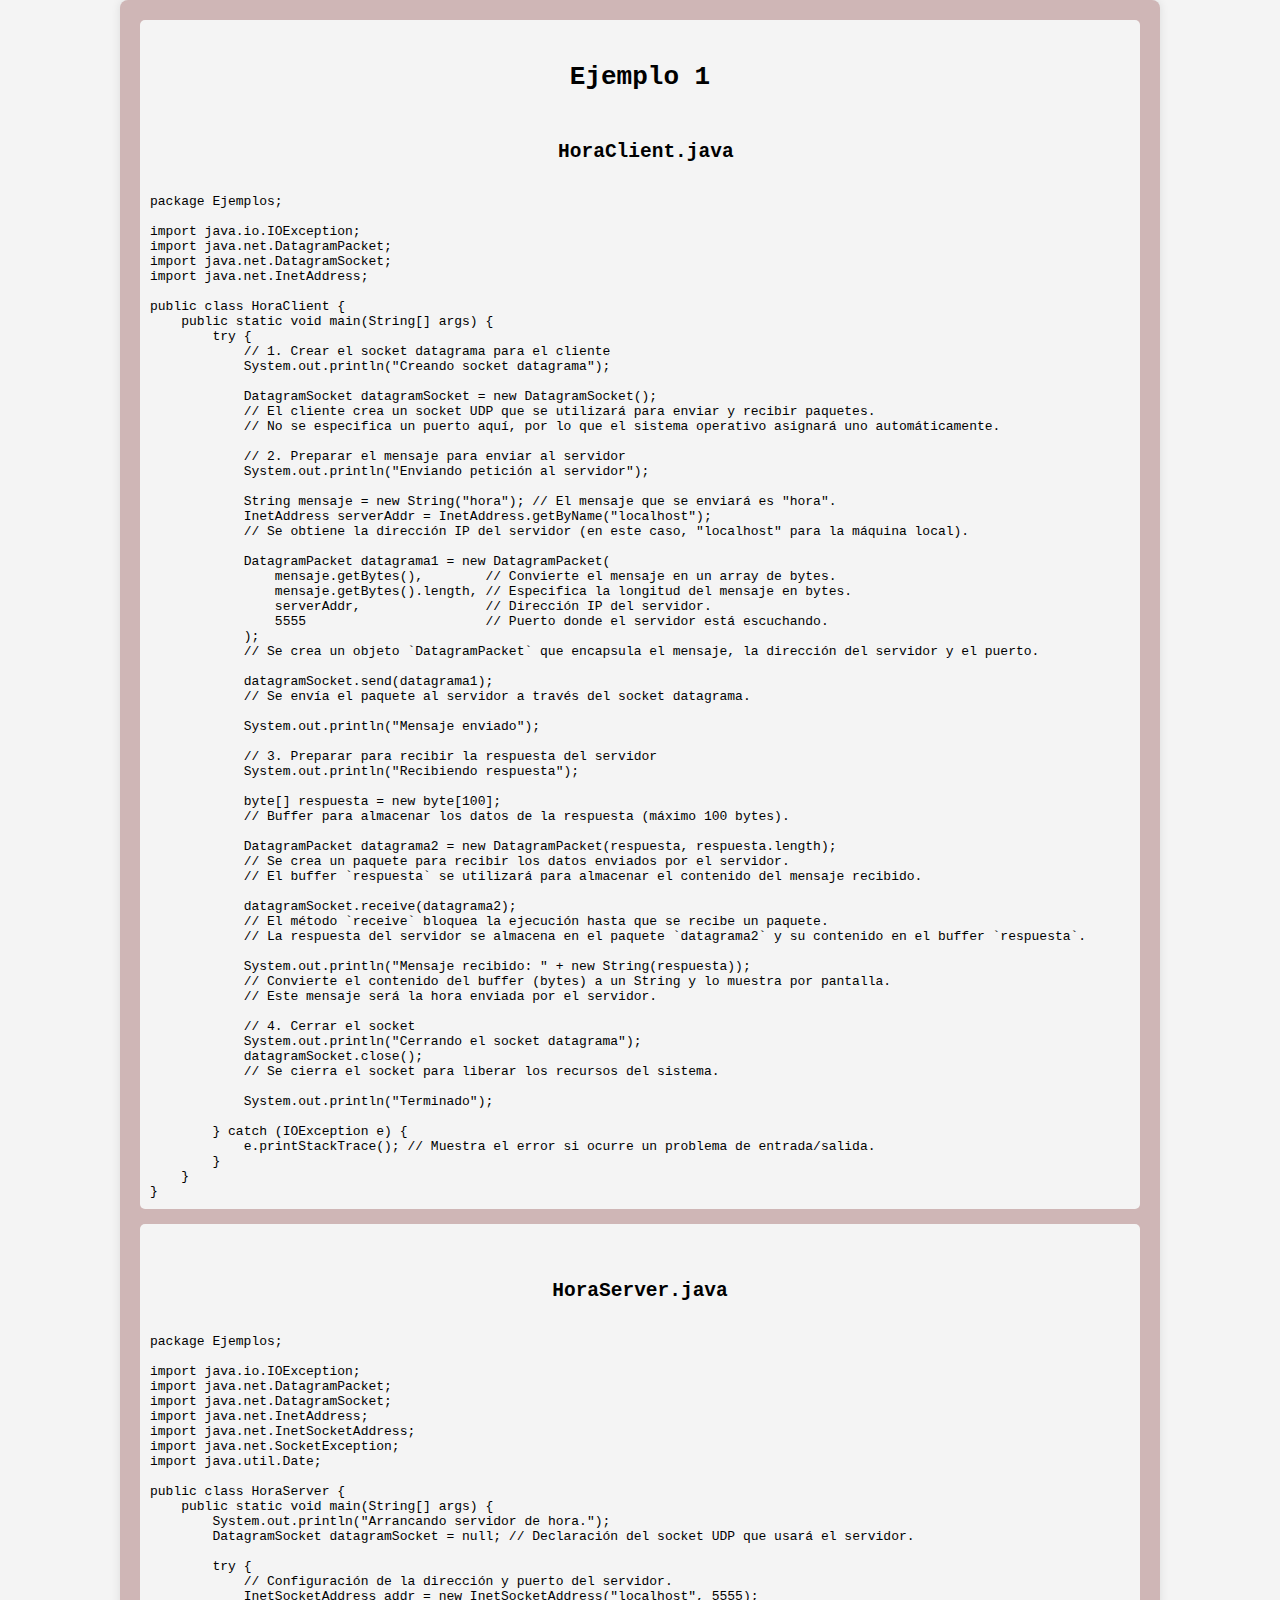
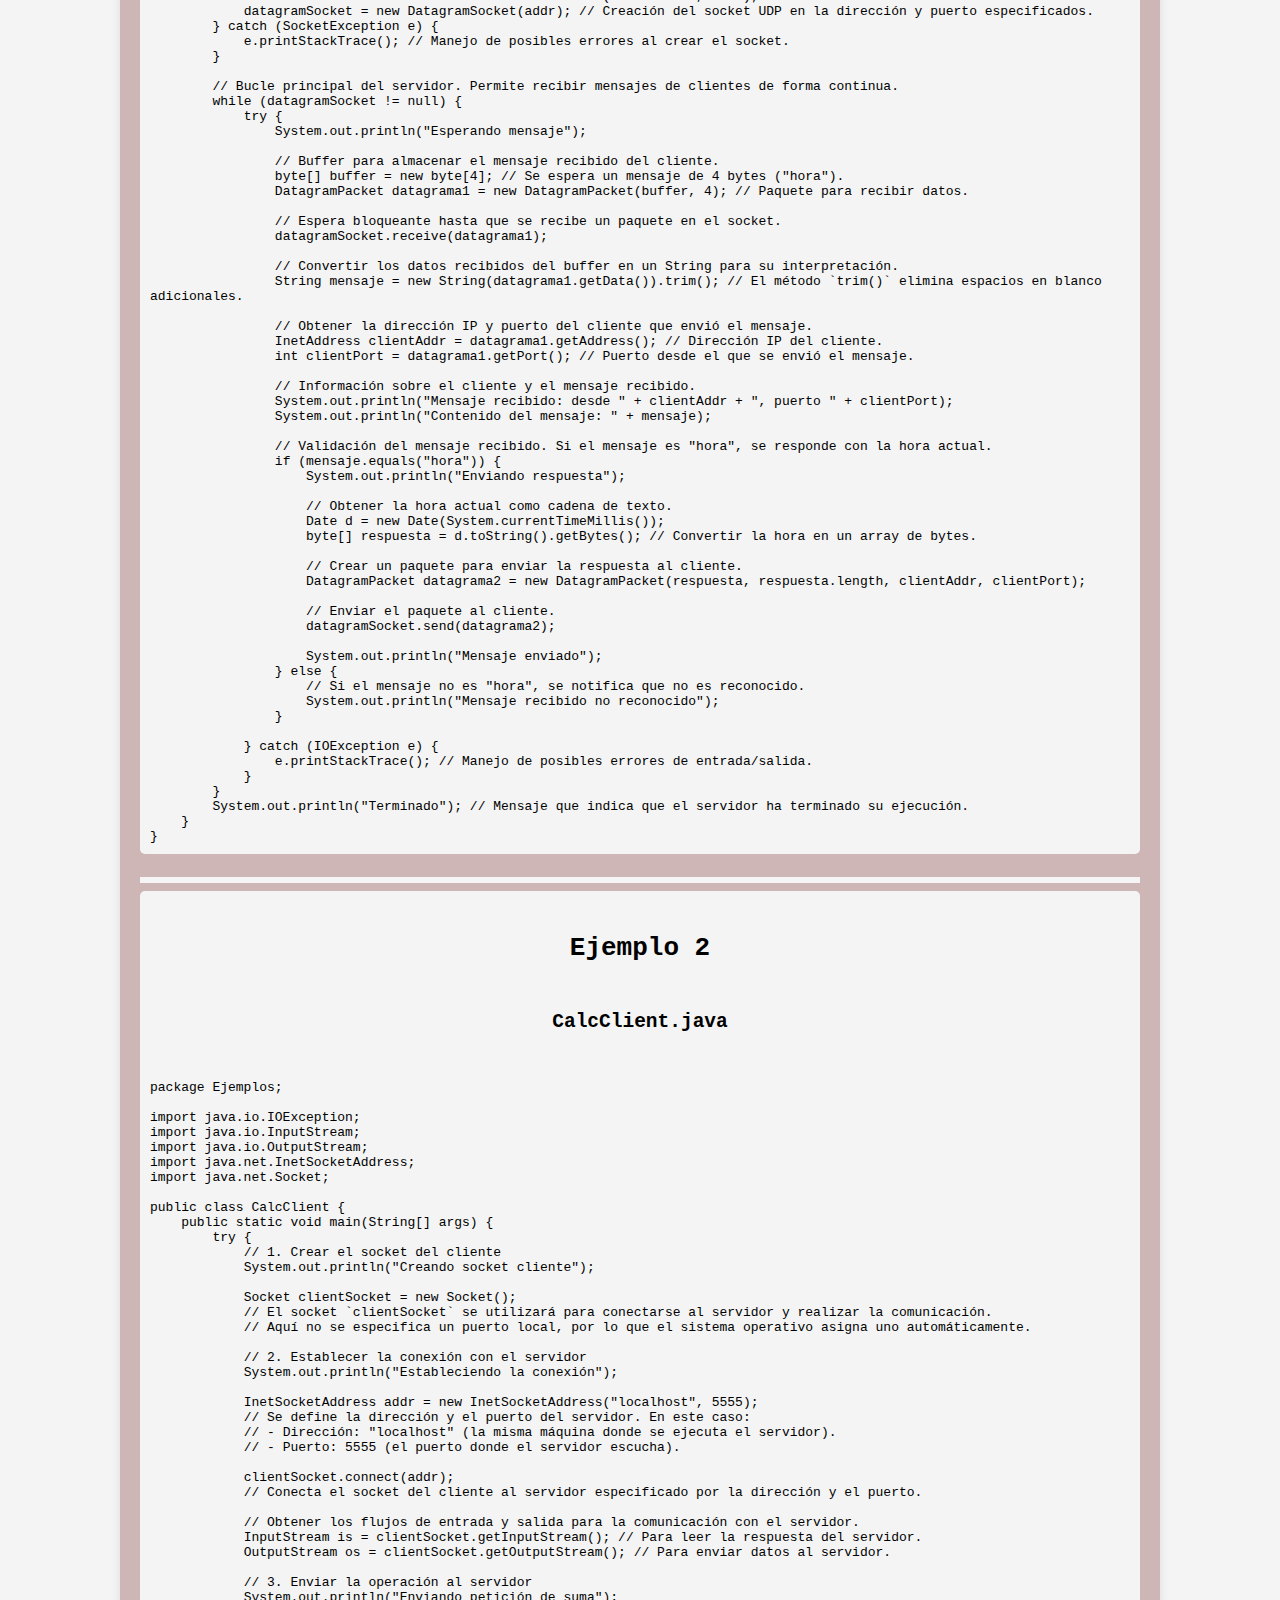
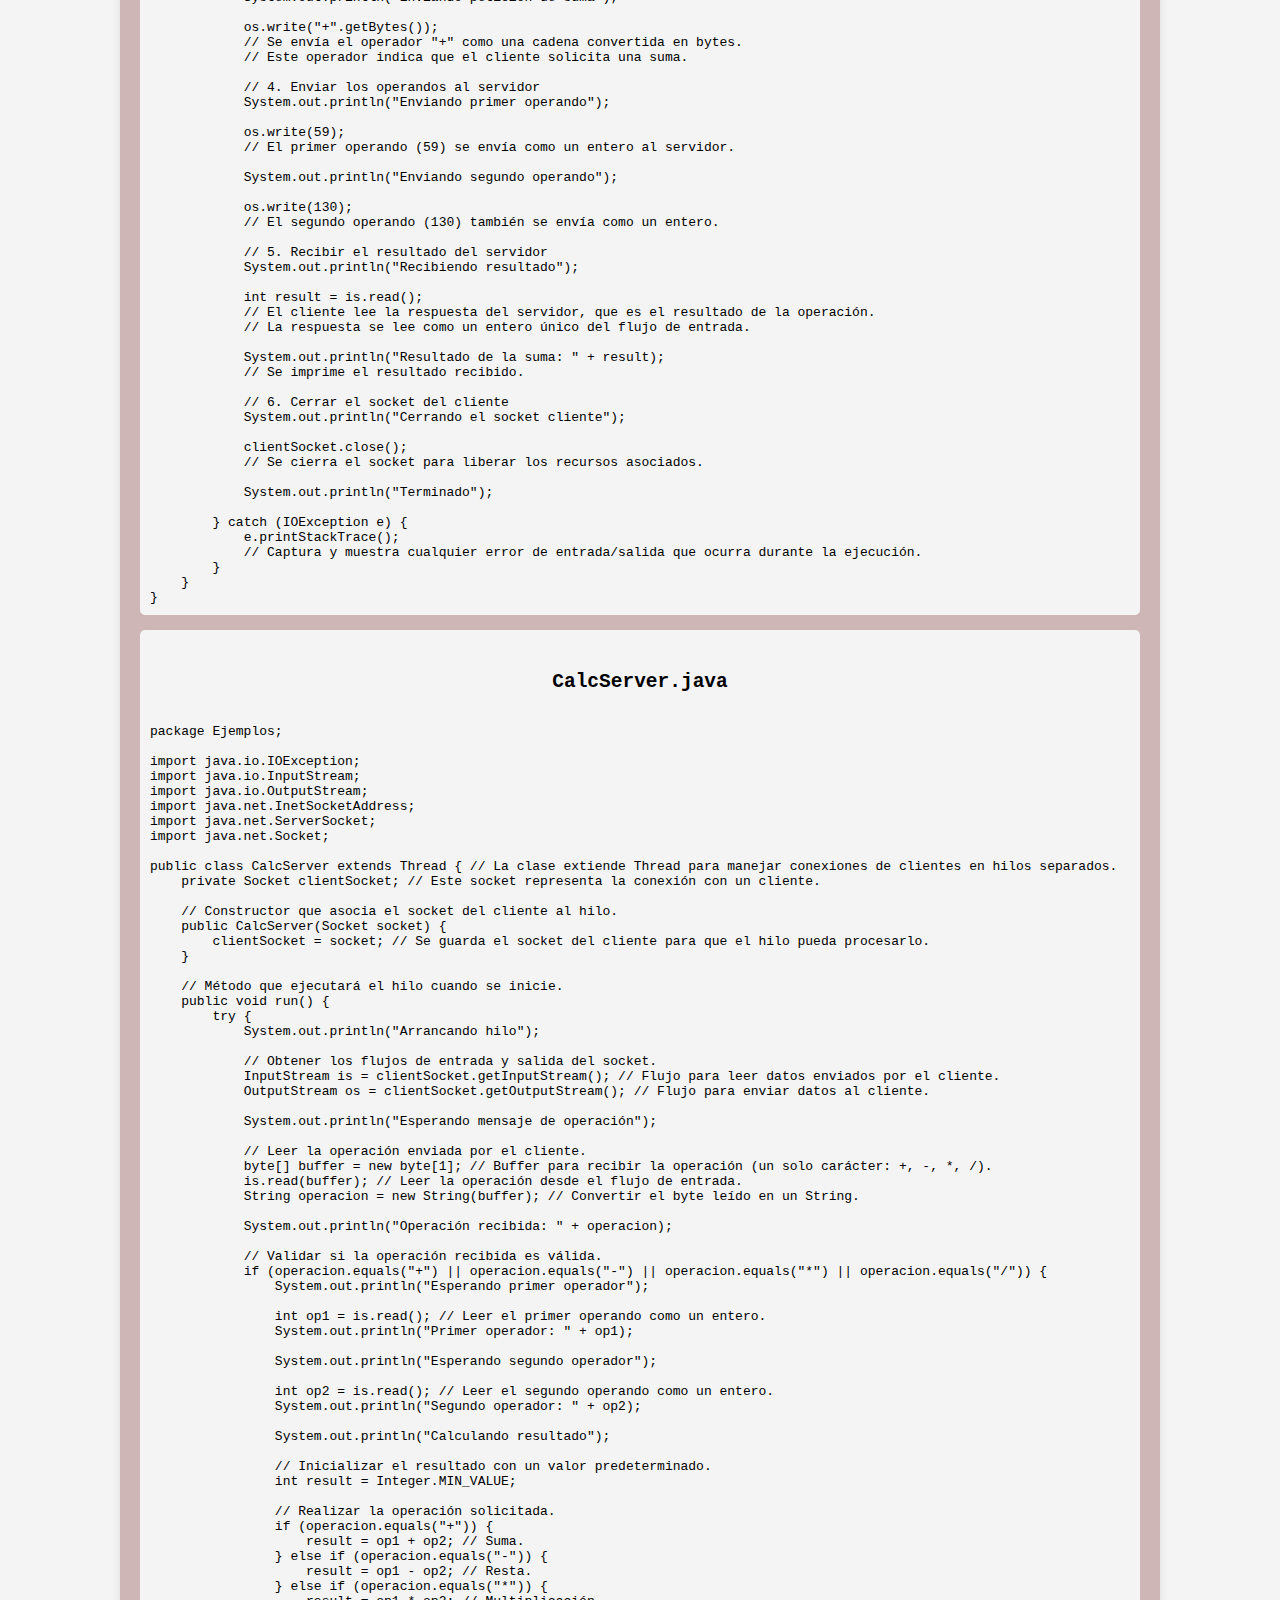
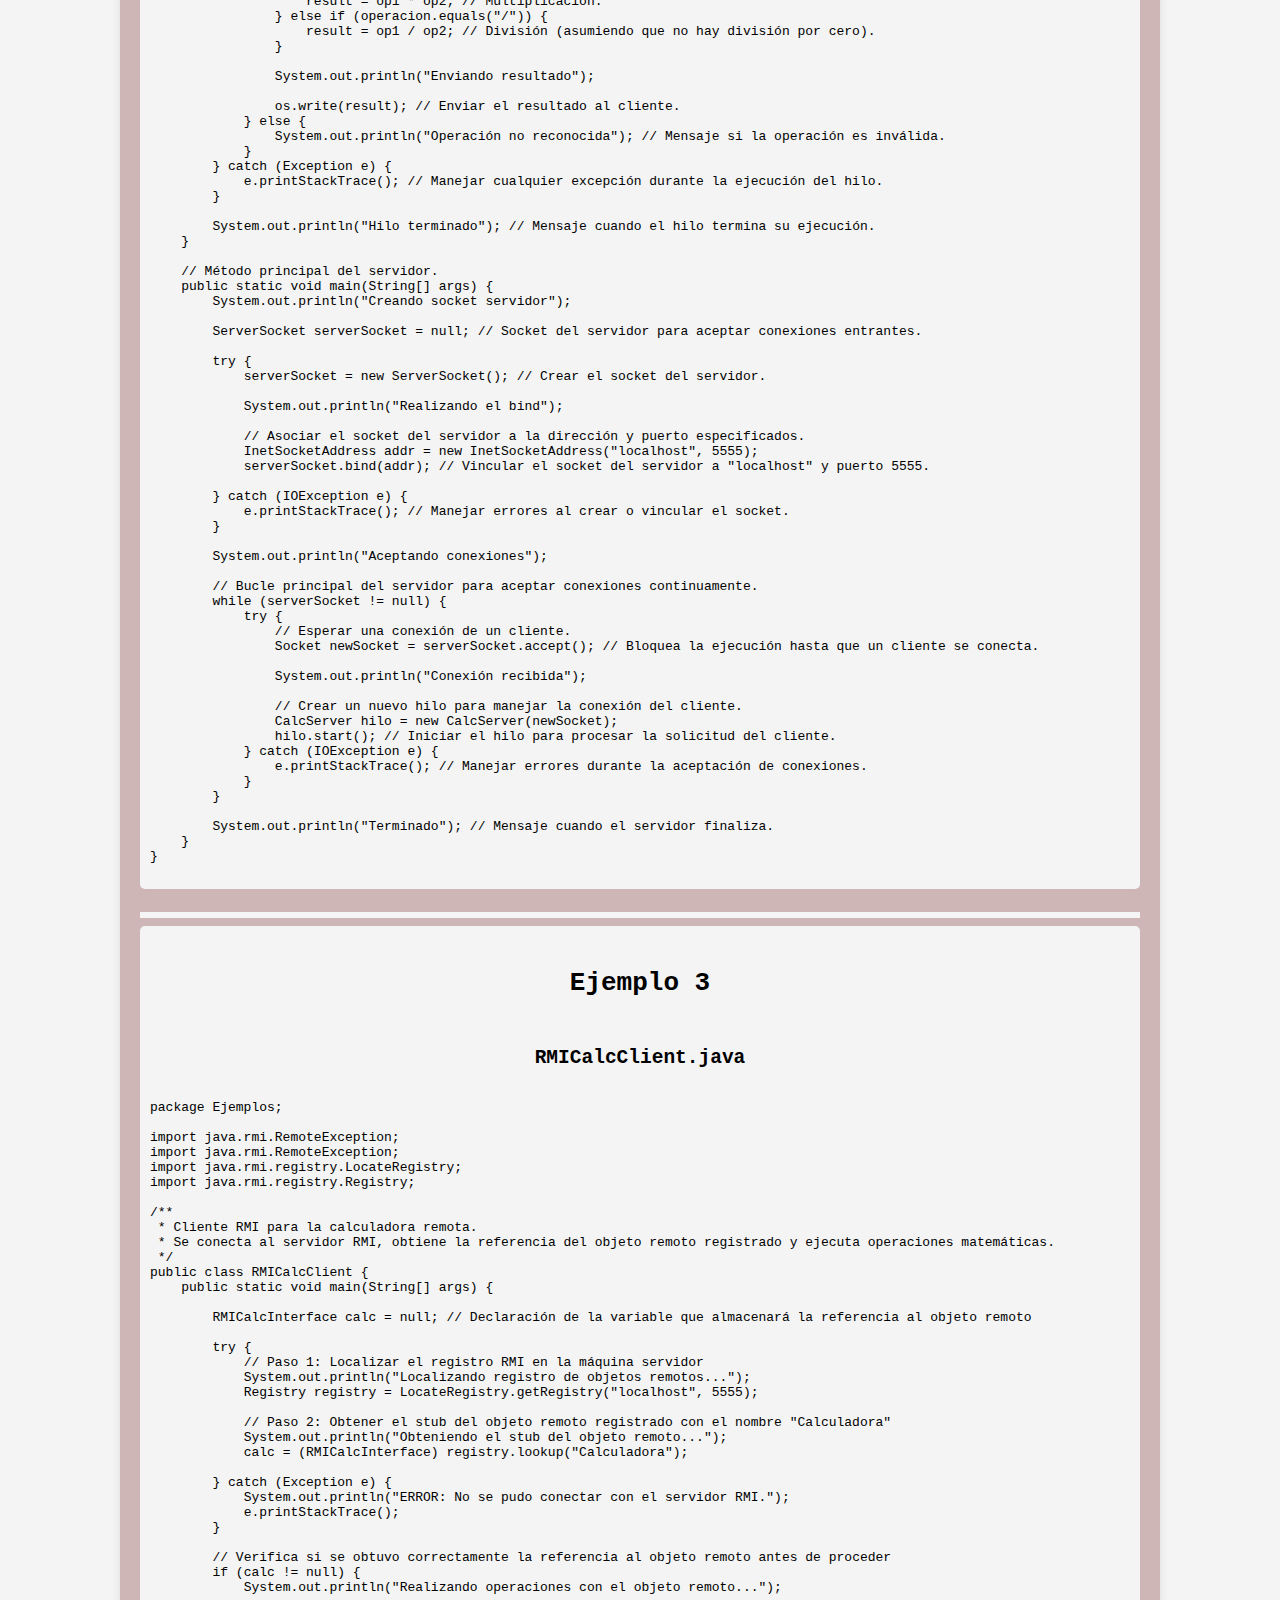
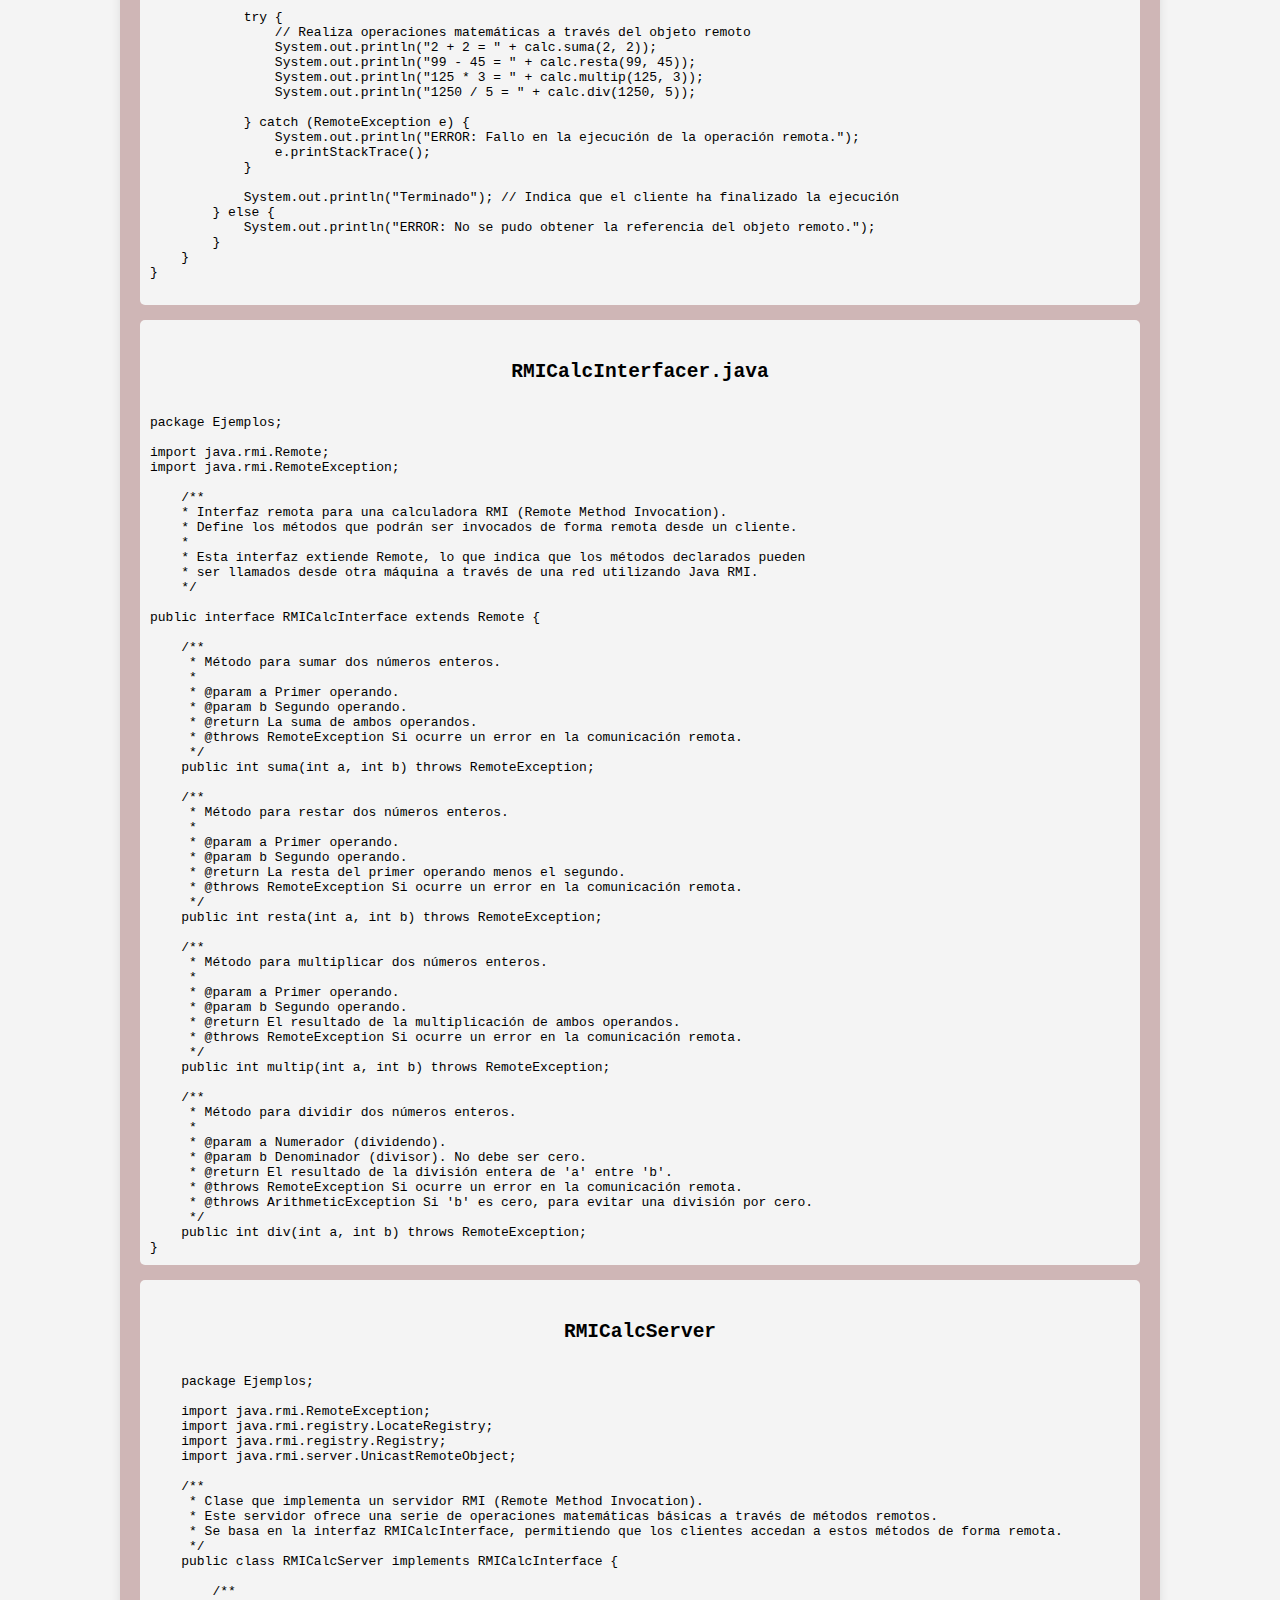
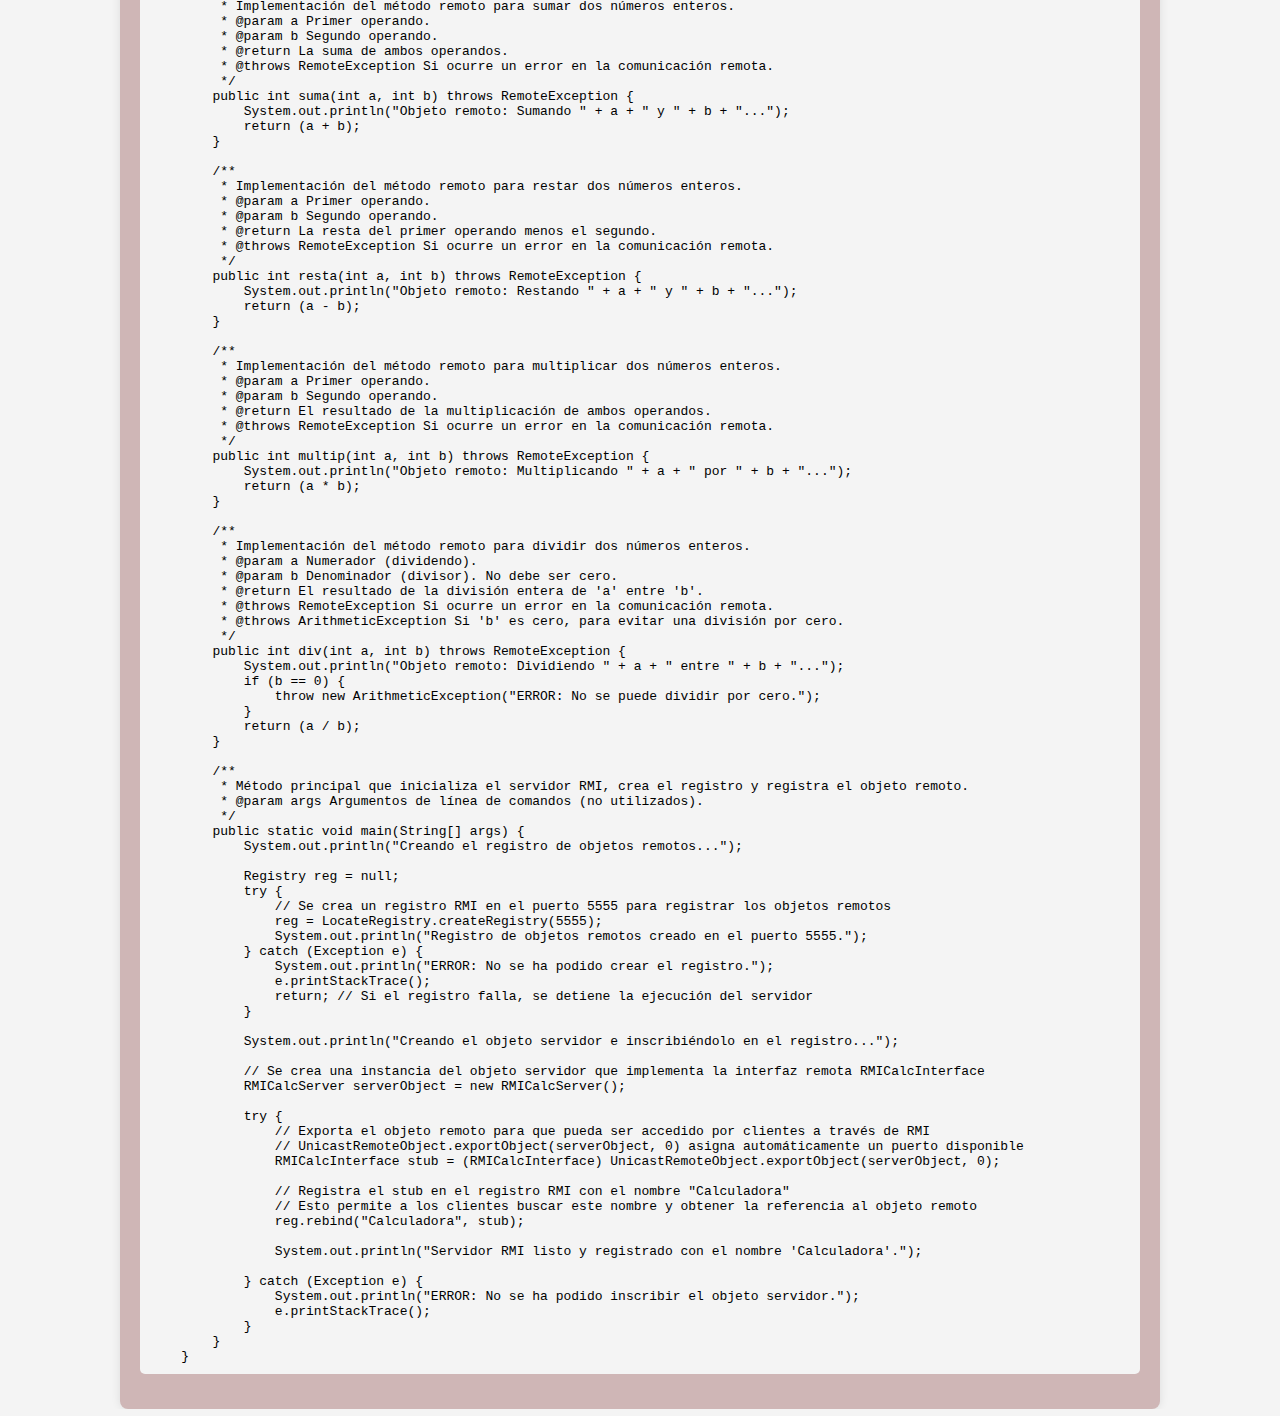
<file: EjemplosCodigosProfe.html>
<!DOCTYPE html>
<html lang="es">

<head>
    <meta charset="UTF-8">
    <meta name="viewport" content="width=device-width, initial-scale=1.0">
    <title>Java Ejemplo Codigos de Profe</title>
    <link rel="stylesheet" href="CodigosJava.css">
   
</head>

<body>
<div class="code-container">

<pre>
<code>
<h1>Ejemplo 1</h1>  <!-- EJEMPLO 1 -->
<h2> HoraClient.java</h2>
package Ejemplos;

import java.io.IOException;
import java.net.DatagramPacket;
import java.net.DatagramSocket;
import java.net.InetAddress;

public class HoraClient {
    public static void main(String[] args) {
        try {
            // 1. Crear el socket datagrama para el cliente
            System.out.println("Creando socket datagrama");

            DatagramSocket datagramSocket = new DatagramSocket();
            // El cliente crea un socket UDP que se utilizará para enviar y recibir paquetes.
            // No se especifica un puerto aquí, por lo que el sistema operativo asignará uno automáticamente.

            // 2. Preparar el mensaje para enviar al servidor
            System.out.println("Enviando petición al servidor");

            String mensaje = new String("hora"); // El mensaje que se enviará es "hora".
            InetAddress serverAddr = InetAddress.getByName("localhost");
            // Se obtiene la dirección IP del servidor (en este caso, "localhost" para la máquina local).

            DatagramPacket datagrama1 = new DatagramPacket(
                mensaje.getBytes(),        // Convierte el mensaje en un array de bytes.
                mensaje.getBytes().length, // Especifica la longitud del mensaje en bytes.
                serverAddr,                // Dirección IP del servidor.
                5555                       // Puerto donde el servidor está escuchando.
            );
            // Se crea un objeto `DatagramPacket` que encapsula el mensaje, la dirección del servidor y el puerto.

            datagramSocket.send(datagrama1);
            // Se envía el paquete al servidor a través del socket datagrama.

            System.out.println("Mensaje enviado");

            // 3. Preparar para recibir la respuesta del servidor
            System.out.println("Recibiendo respuesta");

            byte[] respuesta = new byte[100];
            // Buffer para almacenar los datos de la respuesta (máximo 100 bytes).
            
            DatagramPacket datagrama2 = new DatagramPacket(respuesta, respuesta.length);
            // Se crea un paquete para recibir los datos enviados por el servidor.
            // El buffer `respuesta` se utilizará para almacenar el contenido del mensaje recibido.

            datagramSocket.receive(datagrama2);
            // El método `receive` bloquea la ejecución hasta que se recibe un paquete.
            // La respuesta del servidor se almacena en el paquete `datagrama2` y su contenido en el buffer `respuesta`.

            System.out.println("Mensaje recibido: " + new String(respuesta));
            // Convierte el contenido del buffer (bytes) a un String y lo muestra por pantalla.
            // Este mensaje será la hora enviada por el servidor.

            // 4. Cerrar el socket
            System.out.println("Cerrando el socket datagrama");
            datagramSocket.close();
            // Se cierra el socket para liberar los recursos del sistema.

            System.out.println("Terminado");

        } catch (IOException e) {
            e.printStackTrace(); // Muestra el error si ocurre un problema de entrada/salida.
        }
    }
}
</code>
</pre>

<pre>
<code>
  
<h2>HoraServer.java</h2>
package Ejemplos;

import java.io.IOException;
import java.net.DatagramPacket;
import java.net.DatagramSocket;
import java.net.InetAddress;
import java.net.InetSocketAddress;
import java.net.SocketException;
import java.util.Date;

public class HoraServer {
    public static void main(String[] args) {
        System.out.println("Arrancando servidor de hora.");
        DatagramSocket datagramSocket = null; // Declaración del socket UDP que usará el servidor.

        try {
            // Configuración de la dirección y puerto del servidor.
            InetSocketAddress addr = new InetSocketAddress("localhost", 5555);
            datagramSocket = new DatagramSocket(addr); // Creación del socket UDP en la dirección y puerto especificados.
        } catch (SocketException e) {
            e.printStackTrace(); // Manejo de posibles errores al crear el socket.
        }

        // Bucle principal del servidor. Permite recibir mensajes de clientes de forma continua.
        while (datagramSocket != null) {
            try {
                System.out.println("Esperando mensaje");

                // Buffer para almacenar el mensaje recibido del cliente.
                byte[] buffer = new byte[4]; // Se espera un mensaje de 4 bytes ("hora").
                DatagramPacket datagrama1 = new DatagramPacket(buffer, 4); // Paquete para recibir datos.
                
                // Espera bloqueante hasta que se recibe un paquete en el socket.
                datagramSocket.receive(datagrama1);

                // Convertir los datos recibidos del buffer en un String para su interpretación.
                String mensaje = new String(datagrama1.getData()).trim(); // El método `trim()` elimina espacios en blanco adicionales.

                // Obtener la dirección IP y puerto del cliente que envió el mensaje.
                InetAddress clientAddr = datagrama1.getAddress(); // Dirección IP del cliente.
                int clientPort = datagrama1.getPort(); // Puerto desde el que se envió el mensaje.

                // Información sobre el cliente y el mensaje recibido.
                System.out.println("Mensaje recibido: desde " + clientAddr + ", puerto " + clientPort);
                System.out.println("Contenido del mensaje: " + mensaje);

                // Validación del mensaje recibido. Si el mensaje es "hora", se responde con la hora actual.
                if (mensaje.equals("hora")) {
                    System.out.println("Enviando respuesta");

                    // Obtener la hora actual como cadena de texto.
                    Date d = new Date(System.currentTimeMillis());
                    byte[] respuesta = d.toString().getBytes(); // Convertir la hora en un array de bytes.

                    // Crear un paquete para enviar la respuesta al cliente.
                    DatagramPacket datagrama2 = new DatagramPacket(respuesta, respuesta.length, clientAddr, clientPort);

                    // Enviar el paquete al cliente.
                    datagramSocket.send(datagrama2);

                    System.out.println("Mensaje enviado");
                } else {
                    // Si el mensaje no es "hora", se notifica que no es reconocido.
                    System.out.println("Mensaje recibido no reconocido");
                }

            } catch (IOException e) {
                e.printStackTrace(); // Manejo de posibles errores de entrada/salida.
            }
        }
        System.out.println("Terminado"); // Mensaje que indica que el servidor ha terminado su ejecución.
    }
}
</code>
</pre>

<hr style="border: 3px solid whitesmoke;"> <!-- ESPACIO -->

<pre>
<code>
<h1>Ejemplo 2</h1> <!-- EJEMPLO 2 -->
<h2>CalcClient.java</h2>

package Ejemplos;

import java.io.IOException;
import java.io.InputStream;
import java.io.OutputStream;
import java.net.InetSocketAddress;
import java.net.Socket;

public class CalcClient {
    public static void main(String[] args) {
        try {
            // 1. Crear el socket del cliente
            System.out.println("Creando socket cliente");

            Socket clientSocket = new Socket();
            // El socket `clientSocket` se utilizará para conectarse al servidor y realizar la comunicación.
            // Aquí no se especifica un puerto local, por lo que el sistema operativo asigna uno automáticamente.

            // 2. Establecer la conexión con el servidor
            System.out.println("Estableciendo la conexión");

            InetSocketAddress addr = new InetSocketAddress("localhost", 5555);
            // Se define la dirección y el puerto del servidor. En este caso:
            // - Dirección: "localhost" (la misma máquina donde se ejecuta el servidor).
            // - Puerto: 5555 (el puerto donde el servidor escucha).
            
            clientSocket.connect(addr);
            // Conecta el socket del cliente al servidor especificado por la dirección y el puerto.

            // Obtener los flujos de entrada y salida para la comunicación con el servidor.
            InputStream is = clientSocket.getInputStream(); // Para leer la respuesta del servidor.
            OutputStream os = clientSocket.getOutputStream(); // Para enviar datos al servidor.

            // 3. Enviar la operación al servidor
            System.out.println("Enviando petición de suma");

            os.write("+".getBytes());
            // Se envía el operador "+" como una cadena convertida en bytes.
            // Este operador indica que el cliente solicita una suma.

            // 4. Enviar los operandos al servidor
            System.out.println("Enviando primer operando");

            os.write(59);
            // El primer operando (59) se envía como un entero al servidor.

            System.out.println("Enviando segundo operando");

            os.write(130);
            // El segundo operando (130) también se envía como un entero.

            // 5. Recibir el resultado del servidor
            System.out.println("Recibiendo resultado");

            int result = is.read();
            // El cliente lee la respuesta del servidor, que es el resultado de la operación.
            // La respuesta se lee como un entero único del flujo de entrada.

            System.out.println("Resultado de la suma: " + result);
            // Se imprime el resultado recibido.

            // 6. Cerrar el socket del cliente
            System.out.println("Cerrando el socket cliente");

            clientSocket.close();
            // Se cierra el socket para liberar los recursos asociados.

            System.out.println("Terminado");

        } catch (IOException e) {
            e.printStackTrace();
            // Captura y muestra cualquier error de entrada/salida que ocurra durante la ejecución.
        }
    }
}
</code>
</pre>

<pre>
<code>
<h2>CalcServer.java</h2>
package Ejemplos;

import java.io.IOException;
import java.io.InputStream;
import java.io.OutputStream;
import java.net.InetSocketAddress;
import java.net.ServerSocket;
import java.net.Socket;

public class CalcServer extends Thread { // La clase extiende Thread para manejar conexiones de clientes en hilos separados.
    private Socket clientSocket; // Este socket representa la conexión con un cliente.

    // Constructor que asocia el socket del cliente al hilo.
    public CalcServer(Socket socket) {
        clientSocket = socket; // Se guarda el socket del cliente para que el hilo pueda procesarlo.
    }

    // Método que ejecutará el hilo cuando se inicie.
    public void run() {
        try {
            System.out.println("Arrancando hilo");

            // Obtener los flujos de entrada y salida del socket.
            InputStream is = clientSocket.getInputStream(); // Flujo para leer datos enviados por el cliente.
            OutputStream os = clientSocket.getOutputStream(); // Flujo para enviar datos al cliente.

            System.out.println("Esperando mensaje de operación");

            // Leer la operación enviada por el cliente.
            byte[] buffer = new byte[1]; // Buffer para recibir la operación (un solo carácter: +, -, *, /).
            is.read(buffer); // Leer la operación desde el flujo de entrada.
            String operacion = new String(buffer); // Convertir el byte leído en un String.

            System.out.println("Operación recibida: " + operacion);

            // Validar si la operación recibida es válida.
            if (operacion.equals("+") || operacion.equals("-") || operacion.equals("*") || operacion.equals("/")) {
                System.out.println("Esperando primer operador");

                int op1 = is.read(); // Leer el primer operando como un entero.
                System.out.println("Primer operador: " + op1);

                System.out.println("Esperando segundo operador");

                int op2 = is.read(); // Leer el segundo operando como un entero.
                System.out.println("Segundo operador: " + op2);

                System.out.println("Calculando resultado");

                // Inicializar el resultado con un valor predeterminado.
                int result = Integer.MIN_VALUE;

                // Realizar la operación solicitada.
                if (operacion.equals("+")) {
                    result = op1 + op2; // Suma.
                } else if (operacion.equals("-")) {
                    result = op1 - op2; // Resta.
                } else if (operacion.equals("*")) {
                    result = op1 * op2; // Multiplicación.
                } else if (operacion.equals("/")) {
                    result = op1 / op2; // División (asumiendo que no hay división por cero).
                }

                System.out.println("Enviando resultado");

                os.write(result); // Enviar el resultado al cliente.
            } else {
                System.out.println("Operación no reconocida"); // Mensaje si la operación es inválida.
            }
        } catch (Exception e) {
            e.printStackTrace(); // Manejar cualquier excepción durante la ejecución del hilo.
        }

        System.out.println("Hilo terminado"); // Mensaje cuando el hilo termina su ejecución.
    }

    // Método principal del servidor.
    public static void main(String[] args) {
        System.out.println("Creando socket servidor");

        ServerSocket serverSocket = null; // Socket del servidor para aceptar conexiones entrantes.

        try {
            serverSocket = new ServerSocket(); // Crear el socket del servidor.

            System.out.println("Realizando el bind");

            // Asociar el socket del servidor a la dirección y puerto especificados.
            InetSocketAddress addr = new InetSocketAddress("localhost", 5555);
            serverSocket.bind(addr); // Vincular el socket del servidor a "localhost" y puerto 5555.

        } catch (IOException e) {
            e.printStackTrace(); // Manejar errores al crear o vincular el socket.
        }

        System.out.println("Aceptando conexiones");

        // Bucle principal del servidor para aceptar conexiones continuamente.
        while (serverSocket != null) {
            try {
                // Esperar una conexión de un cliente.
                Socket newSocket = serverSocket.accept(); // Bloquea la ejecución hasta que un cliente se conecta.

                System.out.println("Conexión recibida");

                // Crear un nuevo hilo para manejar la conexión del cliente.
                CalcServer hilo = new CalcServer(newSocket);
                hilo.start(); // Iniciar el hilo para procesar la solicitud del cliente.
            } catch (IOException e) {
                e.printStackTrace(); // Manejar errores durante la aceptación de conexiones.
            }
        }

        System.out.println("Terminado"); // Mensaje cuando el servidor finaliza.
    }
}

</code>
</pre>

<hr style="border: 3px solid whitesmoke;"> <!-- ESPACIO -->

<pre>
<code>
<h1>Ejemplo 3</h1> <!-- EJEMPLO 3 -->
<h2>RMICalcClient.java</h2>
package Ejemplos;

import java.rmi.RemoteException;
import java.rmi.RemoteException;
import java.rmi.registry.LocateRegistry;
import java.rmi.registry.Registry;

/**
 * Cliente RMI para la calculadora remota.
 * Se conecta al servidor RMI, obtiene la referencia del objeto remoto registrado y ejecuta operaciones matemáticas.
 */
public class RMICalcClient {
    public static void main(String[] args) {

        RMICalcInterface calc = null; // Declaración de la variable que almacenará la referencia al objeto remoto

        try {
            // Paso 1: Localizar el registro RMI en la máquina servidor
            System.out.println("Localizando registro de objetos remotos...");
            Registry registry = LocateRegistry.getRegistry("localhost", 5555);

            // Paso 2: Obtener el stub del objeto remoto registrado con el nombre "Calculadora"
            System.out.println("Obteniendo el stub del objeto remoto...");
            calc = (RMICalcInterface) registry.lookup("Calculadora");

        } catch (Exception e) {
            System.out.println("ERROR: No se pudo conectar con el servidor RMI.");
            e.printStackTrace();
        }

        // Verifica si se obtuvo correctamente la referencia al objeto remoto antes de proceder
        if (calc != null) {
            System.out.println("Realizando operaciones con el objeto remoto...");

            try {
                // Realiza operaciones matemáticas a través del objeto remoto
                System.out.println("2 + 2 = " + calc.suma(2, 2));
                System.out.println("99 - 45 = " + calc.resta(99, 45));
                System.out.println("125 * 3 = " + calc.multip(125, 3));
                System.out.println("1250 / 5 = " + calc.div(1250, 5));

            } catch (RemoteException e) {
                System.out.println("ERROR: Fallo en la ejecución de la operación remota.");
                e.printStackTrace();
            }

            System.out.println("Terminado"); // Indica que el cliente ha finalizado la ejecución
        } else {
            System.out.println("ERROR: No se pudo obtener la referencia del objeto remoto.");
        }
    }
}

</code>
</pre>

<pre>
<code>
<h2>RMICalcInterfacer.java</h2>
package Ejemplos;

import java.rmi.Remote;
import java.rmi.RemoteException;

    /**
    * Interfaz remota para una calculadora RMI (Remote Method Invocation).
    * Define los métodos que podrán ser invocados de forma remota desde un cliente.
    * 
    * Esta interfaz extiende Remote, lo que indica que los métodos declarados pueden
    * ser llamados desde otra máquina a través de una red utilizando Java RMI.
    */

public interface RMICalcInterface extends Remote {
    
    /**
     * Método para sumar dos números enteros.
     * 
     * @param a Primer operando.
     * @param b Segundo operando.
     * @return La suma de ambos operandos.
     * @throws RemoteException Si ocurre un error en la comunicación remota.
     */
    public int suma(int a, int b) throws RemoteException;

    /**
     * Método para restar dos números enteros.
     * 
     * @param a Primer operando.
     * @param b Segundo operando.
     * @return La resta del primer operando menos el segundo.
     * @throws RemoteException Si ocurre un error en la comunicación remota.
     */
    public int resta(int a, int b) throws RemoteException;

    /**
     * Método para multiplicar dos números enteros.
     * 
     * @param a Primer operando.
     * @param b Segundo operando.
     * @return El resultado de la multiplicación de ambos operandos.
     * @throws RemoteException Si ocurre un error en la comunicación remota.
     */
    public int multip(int a, int b) throws RemoteException;

    /**
     * Método para dividir dos números enteros.
     * 
     * @param a Numerador (dividendo).
     * @param b Denominador (divisor). No debe ser cero.
     * @return El resultado de la división entera de 'a' entre 'b'.
     * @throws RemoteException Si ocurre un error en la comunicación remota.
     * @throws ArithmeticException Si 'b' es cero, para evitar una división por cero.
     */
    public int div(int a, int b) throws RemoteException;
}
</code>
</pre>


<pre>
<code>
<h2>RMICalcServer</h2>
    package Ejemplos;

    import java.rmi.RemoteException;
    import java.rmi.registry.LocateRegistry;
    import java.rmi.registry.Registry;
    import java.rmi.server.UnicastRemoteObject;
    
    /**
     * Clase que implementa un servidor RMI (Remote Method Invocation).
     * Este servidor ofrece una serie de operaciones matemáticas básicas a través de métodos remotos.
     * Se basa en la interfaz RMICalcInterface, permitiendo que los clientes accedan a estos métodos de forma remota.
     */
    public class RMICalcServer implements RMICalcInterface {
    
        /**
         * Implementación del método remoto para sumar dos números enteros.
         * @param a Primer operando.
         * @param b Segundo operando.
         * @return La suma de ambos operandos.
         * @throws RemoteException Si ocurre un error en la comunicación remota.
         */
        public int suma(int a, int b) throws RemoteException {
            System.out.println("Objeto remoto: Sumando " + a + " y " + b + "...");
            return (a + b);
        }
    
        /**
         * Implementación del método remoto para restar dos números enteros.
         * @param a Primer operando.
         * @param b Segundo operando.
         * @return La resta del primer operando menos el segundo.
         * @throws RemoteException Si ocurre un error en la comunicación remota.
         */
        public int resta(int a, int b) throws RemoteException {
            System.out.println("Objeto remoto: Restando " + a + " y " + b + "...");
            return (a - b);
        }
    
        /**
         * Implementación del método remoto para multiplicar dos números enteros.
         * @param a Primer operando.
         * @param b Segundo operando.
         * @return El resultado de la multiplicación de ambos operandos.
         * @throws RemoteException Si ocurre un error en la comunicación remota.
         */
        public int multip(int a, int b) throws RemoteException {
            System.out.println("Objeto remoto: Multiplicando " + a + " por " + b + "...");
            return (a * b);
        }
    
        /**
         * Implementación del método remoto para dividir dos números enteros.
         * @param a Numerador (dividendo).
         * @param b Denominador (divisor). No debe ser cero.
         * @return El resultado de la división entera de 'a' entre 'b'.
         * @throws RemoteException Si ocurre un error en la comunicación remota.
         * @throws ArithmeticException Si 'b' es cero, para evitar una división por cero.
         */
        public int div(int a, int b) throws RemoteException {
            System.out.println("Objeto remoto: Dividiendo " + a + " entre " + b + "...");
            if (b == 0) {
                throw new ArithmeticException("ERROR: No se puede dividir por cero.");
            }
            return (a / b);
        }
    
        /**
         * Método principal que inicializa el servidor RMI, crea el registro y registra el objeto remoto.
         * @param args Argumentos de línea de comandos (no utilizados).
         */
        public static void main(String[] args) {
            System.out.println("Creando el registro de objetos remotos...");
    
            Registry reg = null;
            try {
                // Se crea un registro RMI en el puerto 5555 para registrar los objetos remotos
                reg = LocateRegistry.createRegistry(5555);
                System.out.println("Registro de objetos remotos creado en el puerto 5555.");
            } catch (Exception e) {
                System.out.println("ERROR: No se ha podido crear el registro.");
                e.printStackTrace();
                return; // Si el registro falla, se detiene la ejecución del servidor
            }
    
            System.out.println("Creando el objeto servidor e inscribiéndolo en el registro...");
    
            // Se crea una instancia del objeto servidor que implementa la interfaz remota RMICalcInterface
            RMICalcServer serverObject = new RMICalcServer();
    
            try {
                // Exporta el objeto remoto para que pueda ser accedido por clientes a través de RMI
                // UnicastRemoteObject.exportObject(serverObject, 0) asigna automáticamente un puerto disponible
                RMICalcInterface stub = (RMICalcInterface) UnicastRemoteObject.exportObject(serverObject, 0);
    
                // Registra el stub en el registro RMI con el nombre "Calculadora"
                // Esto permite a los clientes buscar este nombre y obtener la referencia al objeto remoto
                reg.rebind("Calculadora", stub);
    
                System.out.println("Servidor RMI listo y registrado con el nombre 'Calculadora'.");
    
            } catch (Exception e) {
                System.out.println("ERROR: No se ha podido inscribir el objeto servidor.");
                e.printStackTrace();
            }
        }
    }
</code>
</pre>
</div>

</body>

</html>
</file>
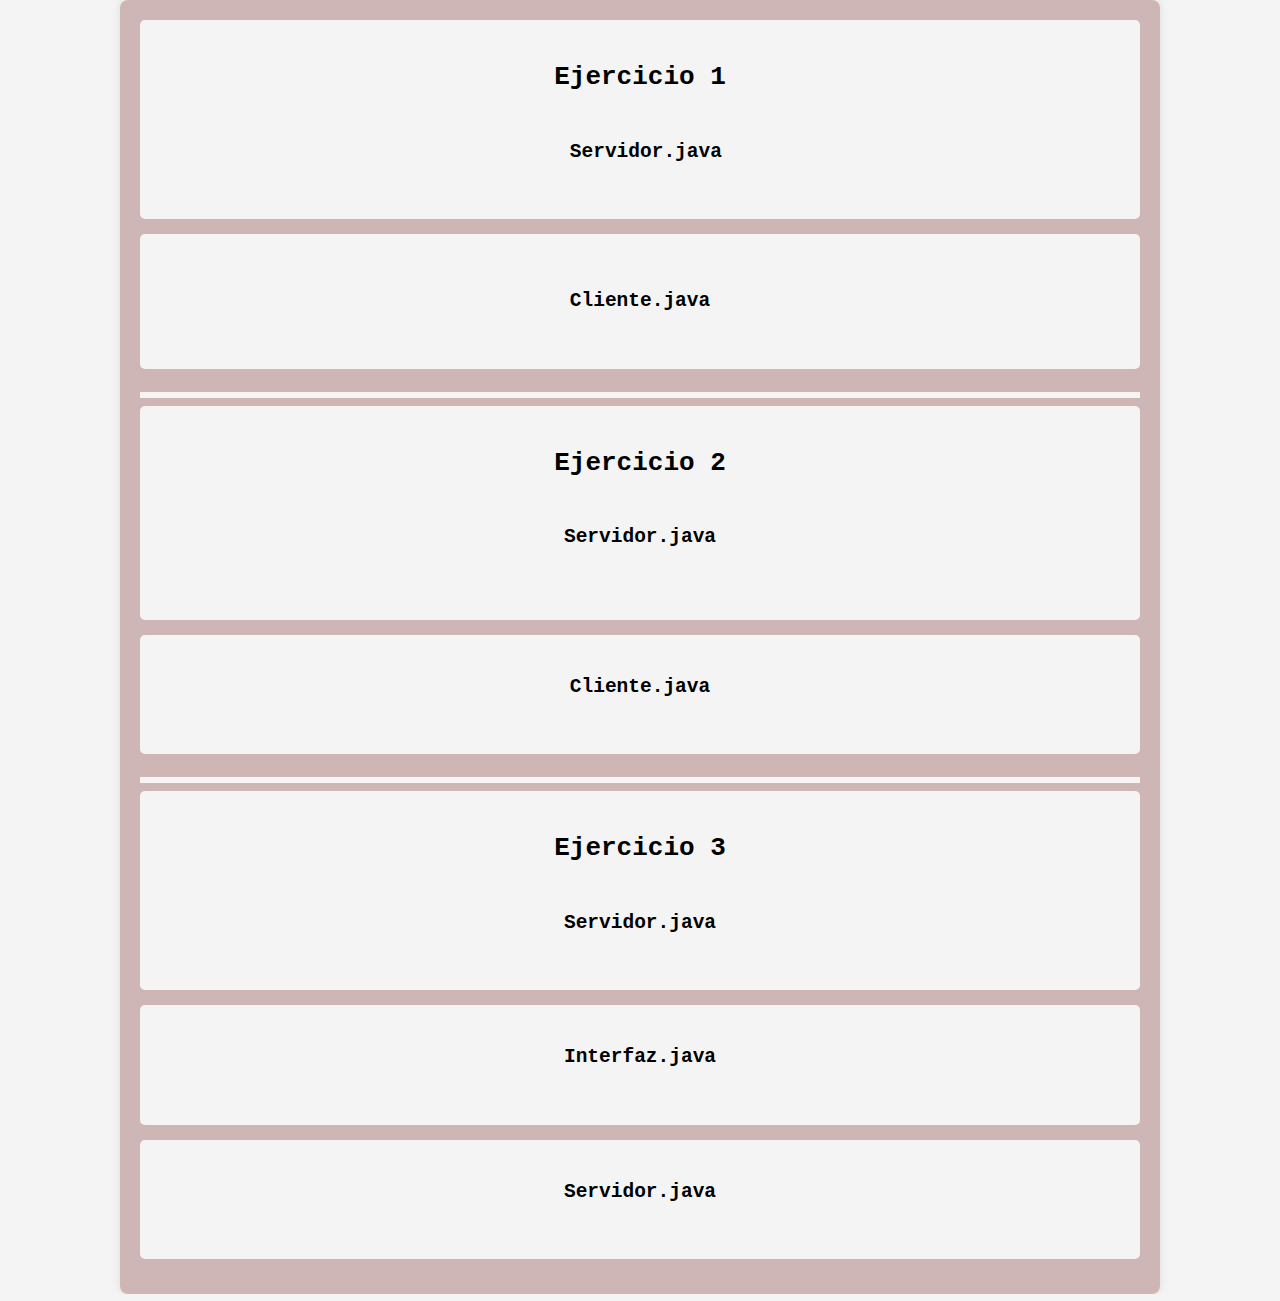
<file: SolucionServiciosDavidFernandezManzano.html>
<!DOCTYPE html>
<html lang="es">

<head>
    <meta charset="UTF-8">
    <meta name="viewport" content="width=device-width, initial-scale=1.0">
    <title>Java Ejemplo Codigos de Profe</title>
    <link rel="stylesheet" href="CodigosJava.css">

</head>

<body>
    <div class="code-container">

        <pre>
<code>
<h1>Ejercicio 1</h1>  <!-- EJERCICIO 1 -->
<h2> Servidor.java</h2>
<!--  -->
</code>
</pre>

        <pre>
<code>
  
<h2>Cliente.java</h2>
<!--  -->
</code>
</pre>

        <hr style="border: 3px solid whitesmoke;"> <!-- ESPACIO -->

        <pre>
<code>
<h1>Ejercicio 2</h1> <!-- EJERCICIO 2 -->
<h2>Servidor.java</h2>


</code>
</pre>

        <pre>
<code>
<h2>Cliente.java</h2>
<!--  -->
</code>
</pre>

        <hr style="border: 3px solid whitesmoke;"> <!-- ESPACIO -->

        <pre>
<code>
<h1>Ejercicio 3</h1> <!-- Ejercicio 3 -->
<h2>Servidor.java</h2>
<!--  -->
</code>
</pre>

        <pre>
<code>
<h2>Interfaz.java</h2>
<!--  -->
</code>
</pre>


        <pre>
<code>
<h2>Servidor.java</h2>
<!--  -->
</code>
</pre>
    </div>

</body>

</html>
</file>
<file: CodigosJava.css>
body {
    font-family: Arial, sans-serif;
    margin: 0;
    padding: 0;
    background-color: #f4f4f4;
    display: flex;
    justify-content: center;
    align-items: center;
    min-height: 100vh;
}

.code-container {
    background-color: #cfb6b6;
    padding: 20px;
    box-shadow: 0 0 10px rgba(0, 0, 0, 0.1);
    border-radius: 8px;
    width: 90%;
    max-width: 1000px;
    overflow-x: auto;
}

pre {
    margin: 0;
    white-space: pre-wrap;
    word-wrap: break-word;
}

code {
    display: block;
    font-family: monospace;
    background-color: #f4f4f4;
    padding: 10px;
    border-radius: 5px;
}

h1, h2{
    text-align: center;
}
</file>
